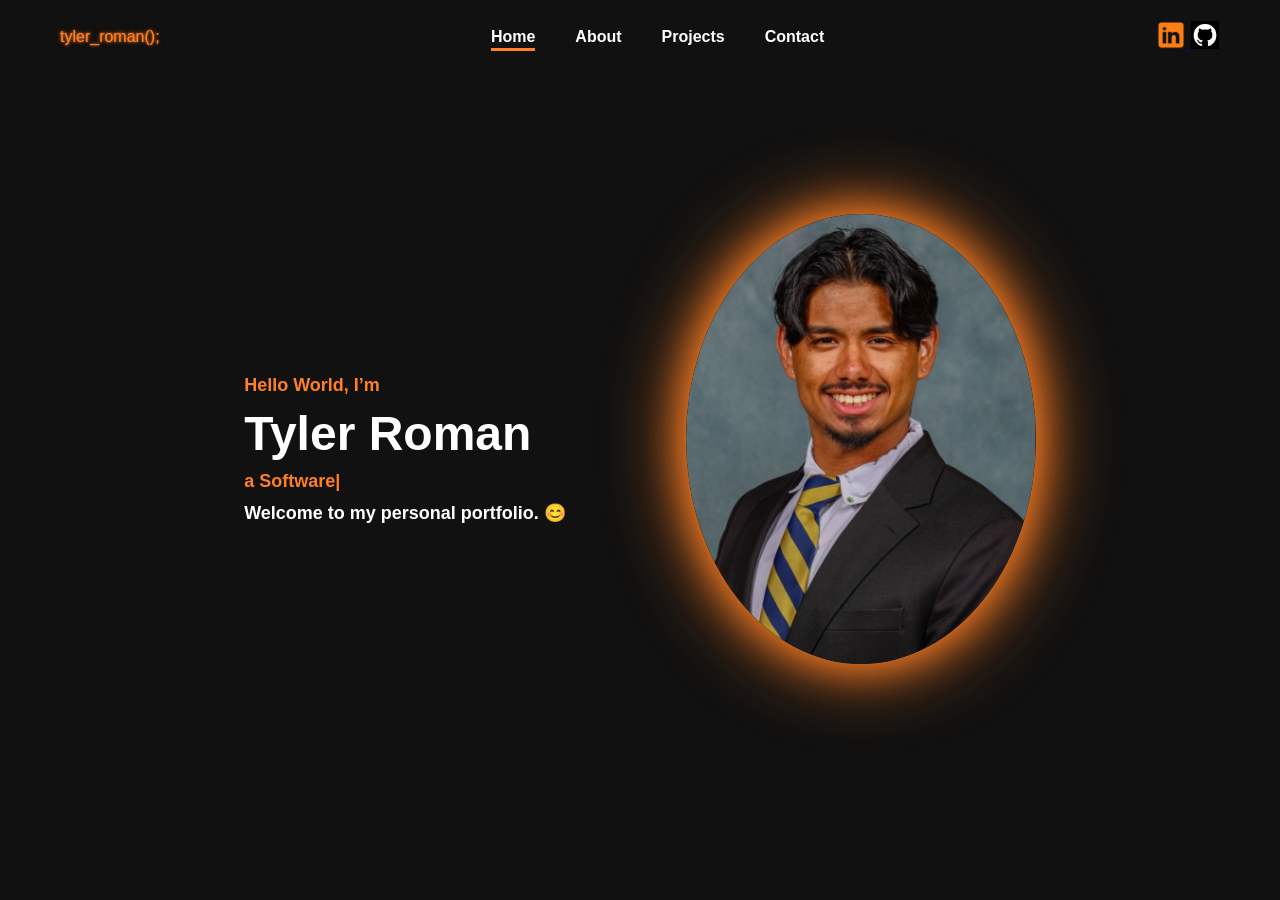
<file: index.html>
<!DOCTYPE html>
<html lang="en">
<head>
    <meta charset="UTF-8">
    <meta name="viewport" content="width=device-width, initial-scale=1.0">
    <title>Home - Tyler Roman</title>
    <link rel="stylesheet" href="styles.css">
</head>
<body>

    <nav>
        <div class="nav-left">tyler_roman();</div>
        <div class="nav-center">
            <a href="index.html" class="active">Home</a>
            <a href="about.html">About</a>
            <a href="projects.html">Projects</a>
            <a href="contact.html">Contact</a>
        </div>
        <div class="nav-right">
        <a href="https://www.linkedin.com/in/tyler-roman-742350255/" target="_blank" rel="noopener noreferrer">
            <img src="pictures/linkedIn.png" alt="LinkedIn" style="width:30px; height:30px;">
        </a> 
        <a href="https://github.com/romantyler99" target="_blank" rel="noopener noreferrer">
            <img src="pictures/logo_github.png" alt="GitHub" style="width:30px; height: 30px;">
        </a>
    </div>
    </nav>  

    <div class="custom-cursor"></div>

    <section class="hero">
        <div class="hero-text">
            <p class="highlight">Hello World, I’m</p>
            <h1>Tyler Roman</h1>

            <p class="highlight">
                <span id="animated-text"></span>
            </p>

            <p class= "hero-welcome">Welcome to my personal portfolio. 😊</p>
        </div>
        <div class="hero-image">
            <img src="pictures/portrait.jpeg" alt="Tyler Roman">
        </div>
    </section>
    <script src="script.js"></script>
</body>
</html>
</file>
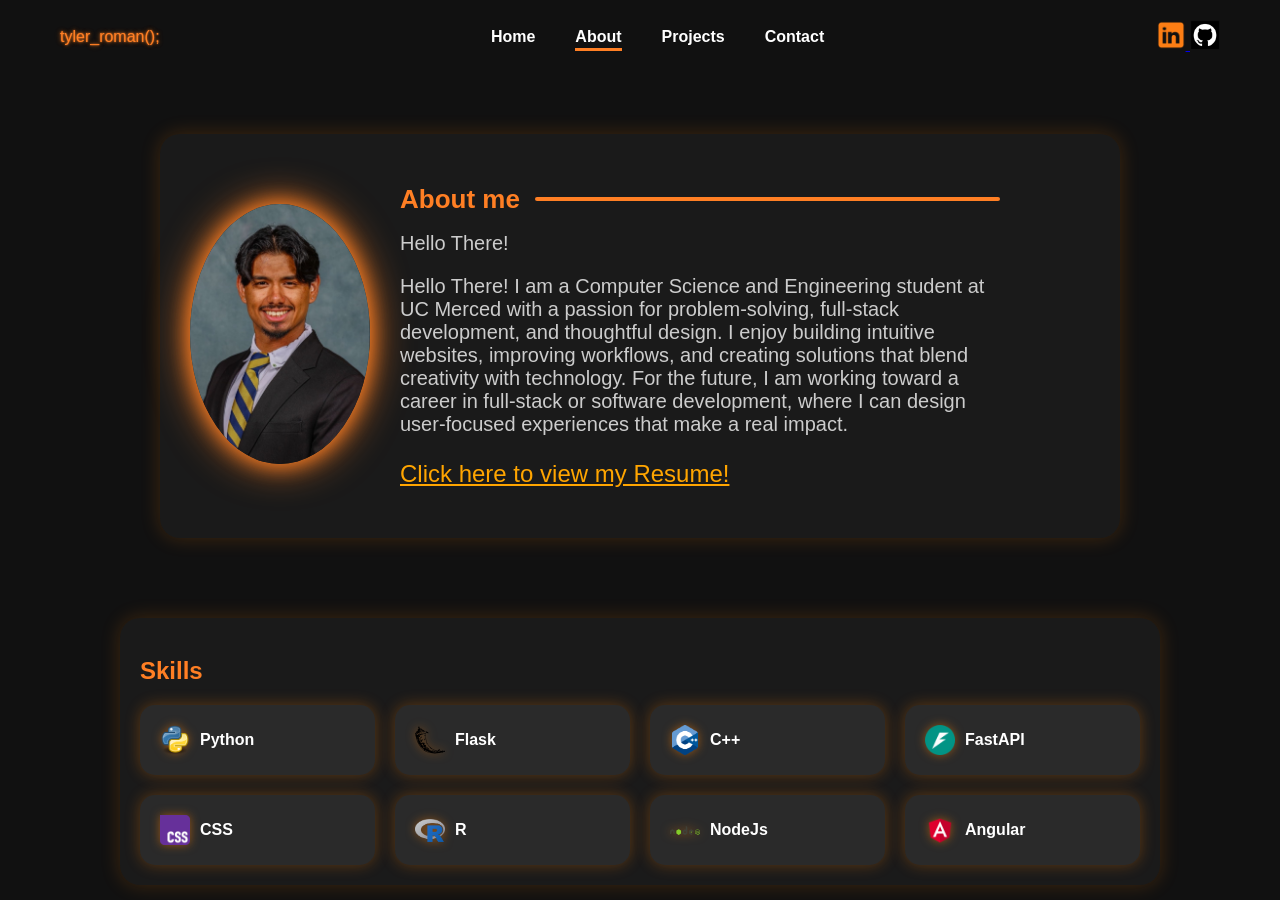
<file: about.html>
<!DOCTYPE html>
<html lang="en">
<head>
    <meta charset="UTF-8">
    <meta name="viewport" content="width=device-width, initial-scale=1.0">
    <title>About - Tyler Roman</title>
    <link rel="stylesheet" href="styles.css">
</head>
<body>

<nav>
    <div class="nav-left">tyler_roman();</div>
    <div class="nav-center">
        <a href="index.html">Home</a>
        <a href="about.html" class="active">About</a>
        <a href="projects.html">Projects</a>
        <a href="contact.html">Contact</a>
    </div>
    <div class="nav-right">
        <a href="https://www.linkedin.com/in/tyler-roman-742350255/" target="_blank" rel="noopener noreferrer">
            <img src="pictures/linkedIn.png" alt="LinkedIn" style="width:30px; height:30px;">
        </a> 
        <a href="https://github.com/romantyler99" target="_blank" rel="noopener noreferrer">
            <img src="pictures/logo_github.png" alt="GitHub" style="width:30px; height: 30px;">
        </a>
    </div>
</nav>
<div class="custom-cursor"></div>

<section class="about-section">
    <div class="about-container">
        <div class="about-image">
            <img src="pictures/portrait.jpeg" alt="Tyler Roman">
        </div>
        <div class="about-text">
            <h2 class="about-heading">About me</h2>
            <p class="about-body">Hello There!</p>


<p class="about-body"> Hello There! I am a Computer Science and Engineering student at UC Merced with a passion for problem-solving, full-stack development, and thoughtful design. I enjoy building intuitive websites, improving workflows, and creating solutions that blend creativity with technology. For the future, I am working toward a career in full-stack or software development, where I can design user-focused experiences that make a real impact.</p>


       <p class="about-links" style="color: orange;"><a style="color:orange" href="https://docs.google.com/document/d/1-LM1DXREPnyA5cWjeLU02VOmlSE9zYhu4zdA_oV7lvc/edit?tab=t.0">Click here to view my Resume!</a>  </p>
              <!-- <p class="about-links"><a style="color:orange" href="https://docs.google.com/document/d/15gU6Wvkvdq6D_WheGCJAu-8FDsghaQKCCMzqhgiAqWs/edit?usp=sharing">Click here to view my Cover Letter!</a>  </p> -->

</div>
    </div>
</section>
<section class="skills-section">
    <h2 class="skills-heading">Skills</h2>
    <div class="skills-container">
        <div class="skill-item"><img src="pictures/logo_python.png" alt="Python Icon" class="skill-icon">Python</div>
        <div class="skill-item"><img src="pictures/logo_flask.svg" alt="Flask Icon" class="skill-icon">Flask</div>
        <div class="skill-item"><img src="pictures/logo_cplusplus.png" alt="C++ Icon" class="skill-icon">C++</div>
        <div class="skill-item"><img src="pictures/logo_fastapi.png" alt="FastAPI Icon" class="skill-icon">FastAPI</div>
        <div class="skill-item"><img src="pictures/logo_css.png" alt="CSS Icon" class="skill-icon">CSS</div>
        <div class="skill-item"><img src="pictures/logo_r.png" alt="R Icon" class="skill-icon">R</div>
        <div class="skill-item"><img src="pictures/logo_nodejs.svg" alt="NodeJs Icon" class="skill-icon">NodeJs</div>
        <div class="skill-item"><img src="pictures/logo_angular.png" alt="Angular Icon" class="skill-icon">Angular</div>
    </div> 
</section>
<!-- <span id="animated-text"></span> -->
<script src="script.js"></script>
</body>
</html>
</file>
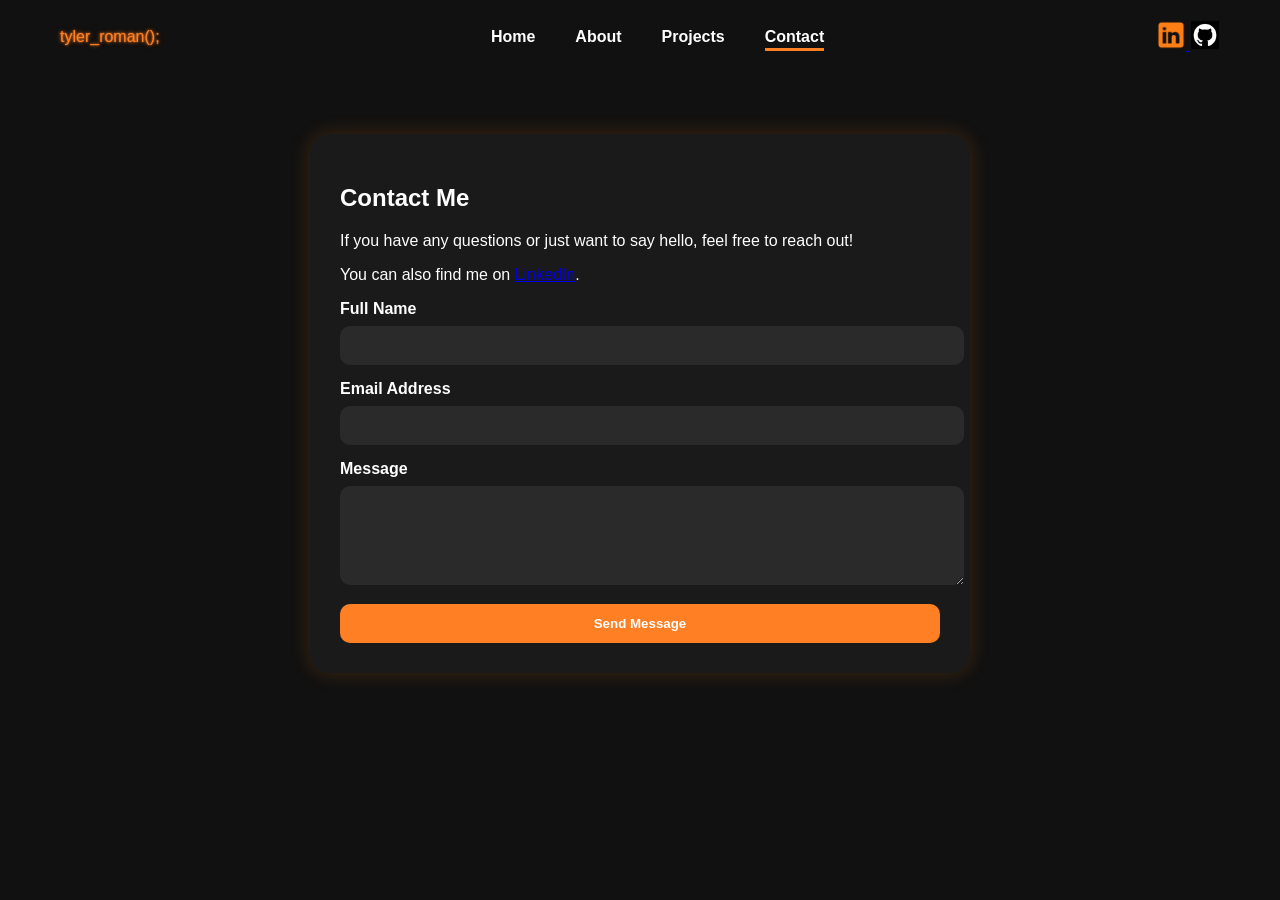
<file: contact.html>
<!DOCTYPE html>
<html lang="en">
<head>
    <meta charset="UTF-8">
    <meta name="viewport" content="width=device-width, initial-scale=1.0">
    <title>Contact - Tyler Roman</title>
    <link rel="stylesheet" href="styles.css">
</head>
<body>

<nav>
    <div class="nav-left">tyler_roman();</div>
    <div class="nav-center">
        <a href="index.html">Home</a>
        <a href="about.html" >About</a>
        <a href="projects.html">Projects</a>
        <a href="contact.html" class="active">Contact</a>
    </div>
    <div class="nav-right">
        <a href="https://www.linkedin.com/in/tyler-roman-742350255/" target="_blank" rel="noopener noreferrer">
            <img src="pictures/linkedIn.png" alt="LinkedIn" style="width:30px; height:30px;">
        </a> 
        <a href="https://github.com/romantyler99" target="_blank" rel="noopener noreferrer">
            <img src="pictures/logo_github.png" alt="GitHub" style="width:30px; height: 30px;">
        </a>
    </div>
       
</nav>
<section class="contact-section">
    <h1>Contact Me</h1>
    <p>If you have any questions or just want to say hello, feel free to reach out!</p>
    <p>You can also find me on <a href="https://www.linkedin.com/in/tyler-roman-742350255/" target="_blank" rel="noopener noreferrer">LinkedIn</a>.</p>
    <form class="contact-form" action="https://formspree.io/f/mrbleobj" method="POST">
    <div class="form-group">
      <label for="full-name">Full Name</label>
      <input type="text" id="full-name" name="full-name" required>
    </div>
    <div class="form-group">
      <label for="email">Email Address</label>
      <input type="email" id="email" name="email" required>
    </div>
    <div class="form-group">
      <label for="message">Message</label>
      <textarea id="message" name="message" rows="5" required></textarea>
      </div>

  <!-- This tells Formspree where to redirect after successful submission -->
    <input type="hidden" name="_redirect" value="thankyou.html">

    <button type="submit" class="contact-submit">Send Message</button>
</form>

</section>
<div class="custom-cursor"></div>

<script src="script.js"></script>

</body>
</html>
</file>
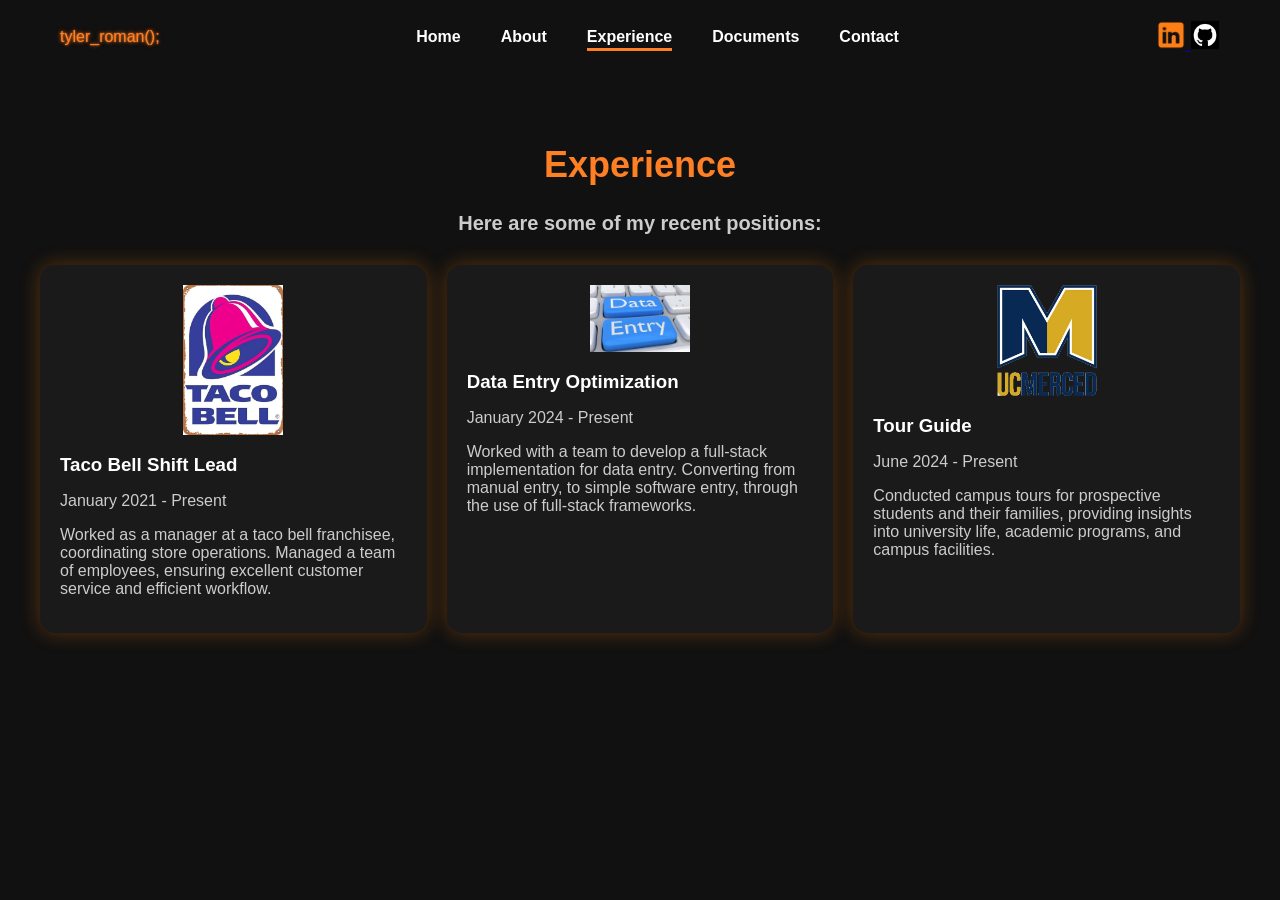
<file: Documents.html>
<!DOCTYPE html>
<html lang="en">
<head>
    <meta charset="UTF-8">
    <meta name="viewport" content="width=device-width, initial-scale=1.0">
    <title>Projects - Tyler Roman</title>
    <link rel="stylesheet" href="styles.css">
</head>
<body>

<nav>
    <div class="nav-left">tyler_roman();</div>
    <div class="nav-center">
        <a href="index.html">Home</a>
        <a href="about.html" >About</a>
        <a href="projects.html" class="active">Experience</a>
        <a href="contact.html">Documents</a>
        <a href="contact.html">Contact</a>
        
    </div>

    <div class="nav-right">
        <a href="https://www.linkedin.com/in/tyler-roman-742350255/" target="_blank" rel="noopener noreferrer">
            <img src="pictures/linkedIn.png" alt="LinkedIn" style="width:30px; height:30px;">
        </a> 
        <a href="https://github.com/romantyler99" target="_blank" rel="noopener noreferrer">
            <img src="pictures/logo_github.png" alt="GitHub" style="width:30px; height: 30px;">
        </a>
    </div>
</nav>
<section class="projects-section">
    <h2 class="projects-heading">Experience</h2>
    <h4 class="projects-subheading">Here are some of my recent positions:</h3>
    <div class="projects-container">
        <div class="project-item">
            <img src="pictures/tacobell.jpg" alt="Home Page" class="projects-pictures">
            <h3 class="project-title">Taco Bell Shift Lead</h3>
            <p class="project-description"> January 2021 - Present</p>
            <p class="project-description">Worked as a manager at a taco bell franchisee, coordinating store operations. Managed a team of employees, ensuring excellent customer service and efficient workflow.</p>
            <!-- <a href="#" class="project-link">View Project</a> -->
        </div>
        <div class="project-item">
            <img src="pictures/dataentry.jpg" alt="Contact Card Software" class="projects-pictures">
            <h3 class="project-title">Data Entry Optimization</h3>
            <p class="project-description"> January 2024 - Present</p>

            <p class="project-description">Worked with a team to develop a full-stack implementation for data entry. Converting from manual entry, to simple software entry, through the use of full-stack frameworks.</p>
            <!-- <a href="#" class="project-link">View Project</a> -->
        </div>
        <div class="project-item">
            <img src="pictures/Uc_merced_logo.png" alt="Wordl Game" class="projects-pictures">
            <h3 class="project-title">Tour Guide</h3>
            <p class="project-description">June 2024 - Present</p>
            <p class="project-description">Conducted campus tours for prospective students and their families, providing insights into university life, academic programs, and campus facilities.</p>
            <!-- <a href="#" class="project-link">View Project</a> -->
        </div>
    </section>
<div class="custom-cursor"></div>

<script src="script.js"></script>
</body>
</html>
</file>
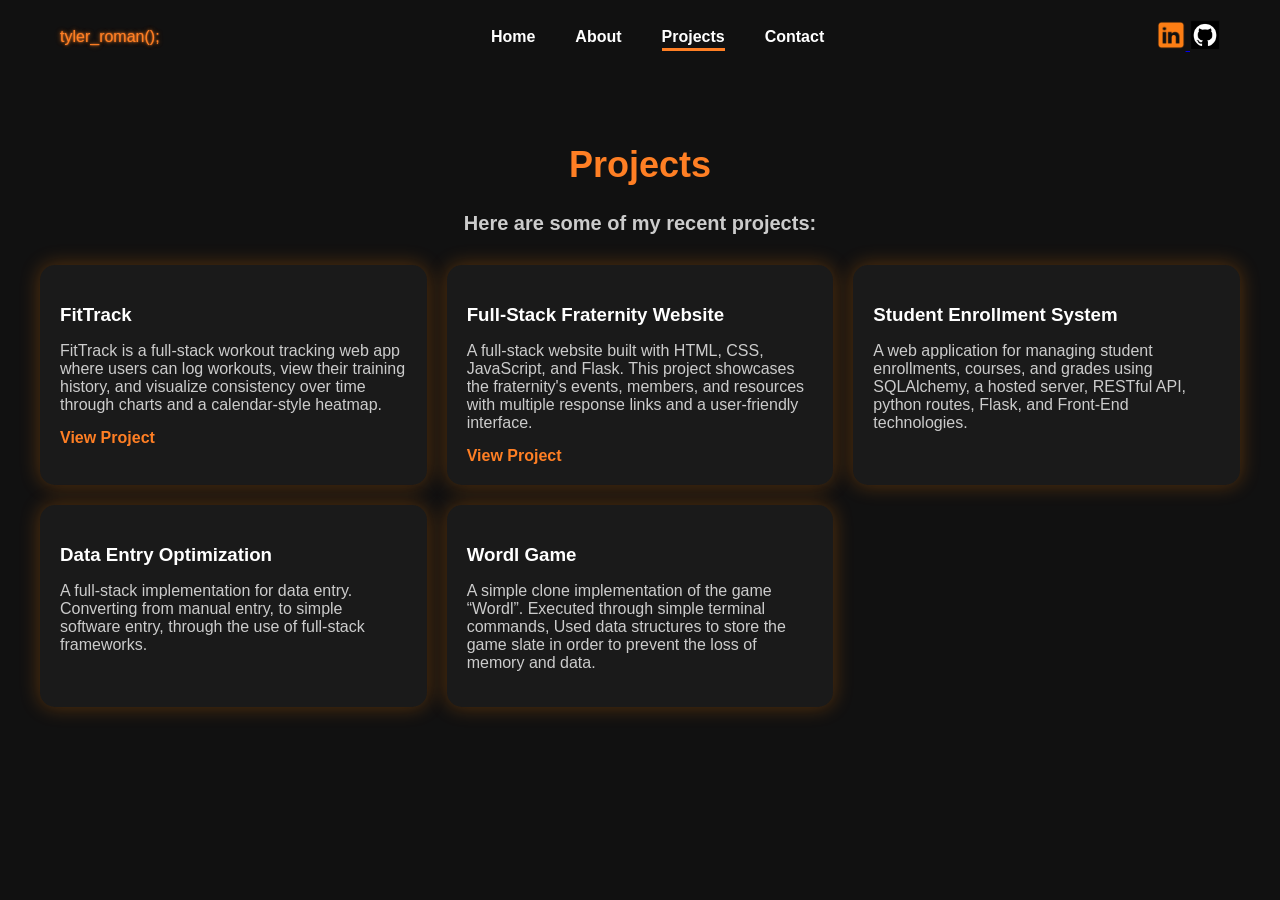
<file: projects.html>
<!DOCTYPE html>
<html lang="en">
<head>
    <meta charset="UTF-8">
    <meta name="viewport" content="width=device-width, initial-scale=1.0">
    <title>Projects - Tyler Roman</title>
    <link rel="stylesheet" href="styles.css">
</head>
<body>

<nav>
    <div class="nav-left">tyler_roman();</div>
    <div class="nav-center">
        <a href="index.html">Home</a>
        <a href="about.html" >About</a>
        <a href="projects.html" class="active">Projects</a>
        <a href="contact.html">Contact</a>
    </div>

    <div class="nav-right">
        <a href="https://www.linkedin.com/in/tyler-roman-742350255/" target="_blank" rel="noopener noreferrer">
            <img src="pictures/linkedIn.png" alt="LinkedIn" style="width:30px; height:30px;">
        </a> 
        <a href="https://github.com/romantyler99" target="_blank" rel="noopener noreferrer">
            <img src="pictures/logo_github.png" alt="GitHub" style="width:30px; height: 30px;">
        </a>
    </div>
</nav>
<section class="projects-section">
    <h2 class="projects-heading">Projects</h2>
    <h4 class="projects-subheading">Here are some of my recent projects:</h3>
    <div class="projects-container">
        <div class="project-item">
            <!-- <img src="pictures/tyler_roman.png" alt="FitTrack" class="projects-pictures"> -->
            <h3 class="project-title">FitTrack</h3>
            <p class="project-description">FitTrack is a full-stack workout tracking web app where users can log workouts, view their training history, and visualize consistency over time through charts and a calendar-style heatmap.</p>
            <a href="https://fit-track-ymk4.vercel.app/" class="project-link">View Project</a>
        </div> 
        <div class="project-item">
            <!-- <img src="pictures/tyler_roman.png" alt="Home Page" class="projects-pictures"> -->
            <h3 class="project-title">Full-Stack Fraternity Website</h3>
            <p class="project-description">A full-stack website built with HTML, CSS, JavaScript, and Flask. This project showcases the fraternity's events, members, and resources with multiple response links and a user-friendly interface.</p>
            <a href="https://ucmsigmachi.org/#/" class="project-link">View Project</a>
        </div>
        <div class="project-item">
            <!-- <img src="pictures/tyler_roman.png" alt="Home Page" class="projects-pictures"> -->
            <h3 class="project-title">Student Enrollment System</h3>
            <p class="project-description">A web application for managing student enrollments, courses, and grades using SQLAlchemy, a hosted server, RESTful API, python routes, Flask, and Front-End technologies.</p>
            <!-- <a href="#" class="project-link">View Project</a> -->
        </div>
       
        <div class="project-item">
            <!-- <img src="pictures/tyler_roman.png" alt="Contact Card Software" class="projects-pictures"> -->
            <h3 class="project-title">Data Entry Optimization</h3>
            <p class="project-description">A full-stack implementation for data entry. Converting from manual entry, to simple software entry, through the use of full-stack frameworks.</p>
            <!-- <a href="#" class="project-link">View Project</a> -->
        </div>
        <div class="project-item">
            <!-- <img src="pictures/tyler_roman.png" alt="Wordl Game" class="projects-pictures"> -->
            <h3 class="project-title">Wordl Game</h3>
            <p class="project-description">A simple clone implementation of the game “Wordl”. Executed through simple terminal commands, Used data structures to store the game slate in order to prevent the loss of memory and data.</p>
            <!-- <a href="#" class="project-link">View Project</a> -->
        </div>
        
    </section>
<div class="custom-cursor"></div>

<script src="script.js"></script>
</body>
</html>
</file>
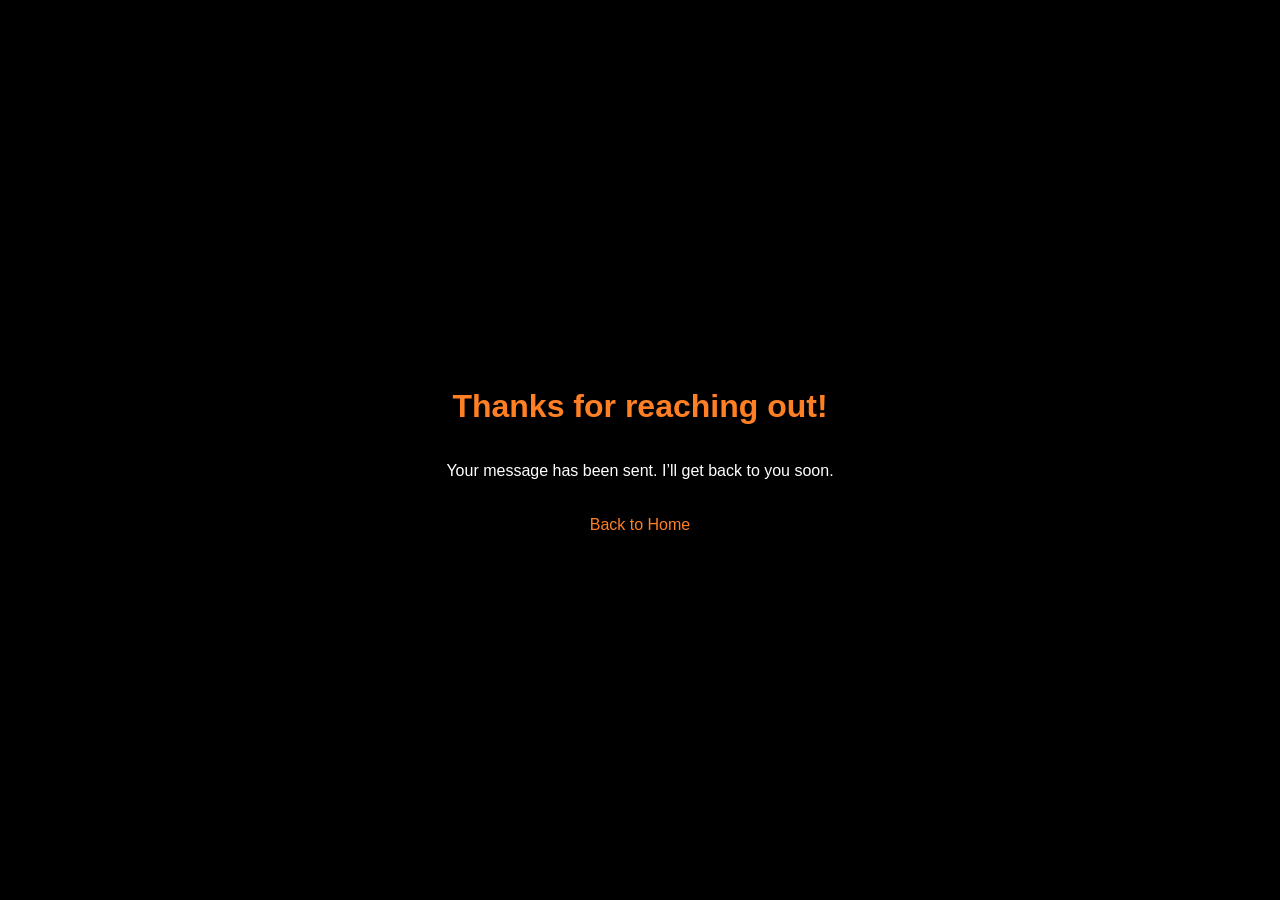
<file: thankyou.html>
<!DOCTYPE html>
<html lang="en">
<head>
  <meta charset="UTF-8" />
  <meta name="viewport" content="width=device-width, initial-scale=1.0"/>
  <title>Thank You</title>
  <style>
    body {
      background-color: #000;       
      color: #fff;                   
      display: flex;
      flex-direction: column;
      align-items: center;
      justify-content: center;
      height: 100vh;
      margin: 0;
      font-family: Arial, sans-serif;
      text-align: center;
    }
    h1 {
      color: #ff7f24;                
    }
    a {
      color: #ff7f24;
      text-decoration: none;
      margin-top: 20px;
    }
  </style>
</head>
<body>
  <h1>Thanks for reaching out!</h1>
  <p>Your message has been sent. I’ll get back to you soon.</p>
  <a href="index.html">Back to Home</a>
</body>
</html>
</file>
<file: styles.css>
/* general styles for all html pages.  */
body {
    margin: 0;
    background: #111111;
    font-family: 'Inter', 'Bebas Neue', sans-serif;
    color: white;
}

nav {
    display: flex;
    justify-content: space-between;
    align-items: center;
    padding: 20px 60px;
}

.nav-left{
    color: #ff7f24;
    font-family: 'Inter', 'Bebas Neue', sans-serif;
    display: flex;
    align-items: center;  
    text-shadow: 
        0 0 2px #ff7f24,
        0 0 4px rgba(255, 127, 36, 0.5),
        0 0 6px rgba(255, 127, 36, 0.3);
}


.nav-center {
    flex: 1;
    display: flex;
    justify-content: center;
    gap: 40px; /* Controls spacing between links */
}

.nav-center a {
    text-decoration: none;
    color: white;
    font-weight: 600;
    position: relative;
    padding: 5px 0;
    transition: color 0.3s ease;
}

.nav-center a::after {
    content: "";
    position: absolute;
    bottom: 0;
    left: 0;
    width: 0;
    height: 3px;
    background: #ff7f24;
    transition: width 0.3s ease;
}

.nav-center a:hover {
    color: #ff7f24;
}

.nav-center a.active::after {
    width: 100%;
}

/* orange underline for each page */

.nav-center a.active::after{
    width: 100%;
}

.hero {
    display: flex;
    justify-content: center;
    align-items: center;
    padding: 60px;
    height: 70vh;
    gap: 100px;
}
.hero-text {
    max-width: 500px; 
    margin-right: 20px;
    font-family: 'Inter', 'Bebas Neue', sans-serif;
    color: white;
}
.hero-text h1 {
    margin: 10px 0;
    font-family: 'Inter', 'Bebas Neue', sans-serif;
    font-size: 48px;
    font-weight: 700;
}

.hero-text p {
    margin: 10px 0;
    font-size: 18px;
}

.highlight {
    color: #ff7f24;
    font-weight: 700;
}
.hero-welcome {
    font-size: 18px;
    margin-top: 10px;
    font-weight: bold;
    font-family: 'Inter', 'Bebas Neue', sans-serif;
    color: #ffffff;
}
.hero-image {
    /* position: relative; */
    width: 350px;
    height: 450px;
    margin-bottom: 20px;
    margin-left: 0px;
    border-radius: 50%;
    overflow: hidden;
    box-shadow: 0 0 40px #ff7f24, 0 0 80px #ff7f24;
}

.hero-image img {
    width: 100%;
    height: 100%;
    object-fit: cover;
    border-radius: 50%;
}

#animated-text::after {
    content: '|';
    animation: blink 1s step-start infinite;
}

@keyframes blink {
    50% {
        opacity: 0;
    }
}
/* hide curser */
body { 
    cursor: none;
}

.custom-cursor {
    position: fixed;
    top: 0;
    left: 0;
    width: 20px;
    height: 20px;
    border: 2px solid orange;
    border-radius: 50%;
    pointer-events: none;
    mix-blend-mode: difference;
    box-shadow: 0 0 10px orange, 0 0 20px orange;
    transform: translate(-50%, -50%);
    transition: transform 0.05s ease;
    z-index: 9999;
    opacity: 0;
    /* transition: opacity 0.2s ease; */

}

/* about.html */
.about-section {
    font-family: 'Inter', 'Bebas Neue', sans-serif;
    padding: 60px;
    color: #ffffff;
}

.about-container {
    display: flex;
    gap: 40px;
    align-items: center;
}

.about-image img {
    width: 200px;
    border-radius: 50%;
    box-shadow: 0 0 20px #ff7f24, 0 0 40px #ff7f24;
}
.about-heading {
  color: #ff7f24;
  font-size: 26px;
  font-weight: bold;
  margin-bottom: 20px;
  display: flex;
  align-items: center;
  gap: 15px;
  line-height: 26px; /* same as font size */
}

.about-heading::after {
  content: "";
  flex-grow: 1;
  height: 4px;
  background-color: #ff7f24;
  border-radius: 2px;
  display: inline-block;
}

.about-body {
    text-align: left;
    font-size: 20px;
    /* line-height: 1.6; */
    color: #cccccc;
}
.about-links {
    color: #ff7f24;
    font-size: 24px;
    margin-bottom: 20px;
    text-align: left;
}

.about-text {
    text-align: left;
    max-width: 600px;
}

.about-text h2 {
    margin-bottom: 15px;
}

.about-container {
    display: flex;
    align-items: center;
    gap: 30px;
    background-color: #1a1a1a; /* Dark gray box background */
    padding: 30px;
    border-radius: 20px;
    max-width: 900px;
    margin: 0 auto 20px auto;
    box-shadow: 0 0 20px rgba(255, 128, 0, 0.2); /* Optional subtle glow */
}

.about-image img {
    width: 180px;
    border-radius: 50%;
    box-shadow: 0 0 20px #ff7f24, 0 0 40px #ff7f24;
}

.about-text {
    color: white;
}

.about-text h2 {
    margin-bottom: 10px;
}

.skills-section {
    background-color: #1a1a1a;
    padding: 20px;
    margin: 0 auto;
    max-width: 1000px;
    border-radius: 20px;
    box-shadow: 0 0 20px rgba(255, 128, 0, 0.2);
    color: white;
}

.skills-heading {
    color: #ff7f24;
    font-size: 24px;
    margin-bottom: 20px;
    text-align: left;
}

.skills-container {
    margin-top: 10px;
    display: grid;
    grid-template-columns: repeat(4, 1fr);
    gap: 20px;
}

.skill-item {
    display: flex;
    align-items: center;
    justify-content: flex-start;
    gap: 10px;
    background: #2a2a2a;
    padding: 20px;
    border-radius: 15px;
    font-weight: bold;
    color: white;
    box-shadow: 0 0 15px rgba(255, 128, 0, 0.3);
    transition: transform 0.3s ease, box-shadow 0.3s ease;
}

.skill-item img.skill-icon {
    width: 40px;
    height: 40px;
    object-fit: contain;
    filter: drop-shadow(0 0 5px rgba(255, 128, 0, 0.5));
}


.skill-item:hover {
    transform: translateY(-5px);
    box-shadow: 0 0 25px rgba(255, 128, 0, 0.5);
}
.skill-item img.skill-icon {
    width: 30px;
    height: 30px;
    object-fit: contain;
    filter: drop-shadow(0 0 5px rgba(255, 128, 0, 0.5));
}

/* end of about.html */

/* beginning projects.html */
.projects-section {
    background-color: #111111;
    padding: 40px;
    color: white;
}
.projects-heading{
    text-align: center;
    font-size: 36px;
    margin-bottom: 20px;
    color: #ff7f24;
}
.projects-subheading {
    text-align: center;
    font-size: 20px;
    margin-bottom: 30px;
    color: #cccccc;
}
.projects-container {
    display: grid;
    grid-template-columns: repeat(3, 1fr);
    gap: 20px;
    max-width: 1200px;
    margin: 0 auto;
}

.project-item {
    background-color: #1a1a1a;
    padding: 20px;
    border-radius: 15px;
    box-shadow: 0 0 20px rgba(255, 128, 0, 0.3);
    transition: transform 0.3s ease, box-shadow 0.3s ease;
}

.project-item:hover {
    transform: translateY(-5px);
    box-shadow: 0 0 30px rgba(255, 128, 0, 0.5);
}

.project-title {
    color: white;
    margin-bottom: 10px;
}
.projects-pictures {
  width: 100px; /* Adjust the size as needed */
  height: auto;
  display: block;
  margin: 0 auto 10px auto; /* centers image and adds spacing below */
}

.project-description {
    color: #cccccc;
    font-size: 16px;
    margin-bottom: 15px;
}

.project-link {
    color: #ff7f24;
    text-decoration: none;
    font-weight: bold;
}

/* contact.html beginning */.contact-section {
    max-width: 600px;
    margin: 60px auto;
    background: #1a1a1a;
    padding: 30px;
    border-radius: 20px;
    box-shadow: 0 0 20px rgba(255, 128, 0, 0.2);
}

.contact-heading {
    color: #ff7f24;
    text-align: center;
    margin-bottom: 20px;
}

.contact-form .form-group {
    margin-bottom: 15px;
}

.contact-form label {
    display: block;
    margin-bottom: 8px;
    color: #ffffff;
    font-weight: bold;
}

.contact-form input,
.contact-form textarea {
    width: 100%;
    padding: 12px;
    border: none;
    border-radius: 10px;
    background: #2a2a2a;
    color: white;
}

.contact-submit {
    width: 100%;
    padding: 12px;
    background: #ff7f24;
    color: white;
    border: none;
    border-radius: 10px;
    font-weight: bold;
    cursor: pointer;
    transition: background 0.3s ease;
}

.contact-submit:hover {
    background: #e86c1a;
}
</file>
